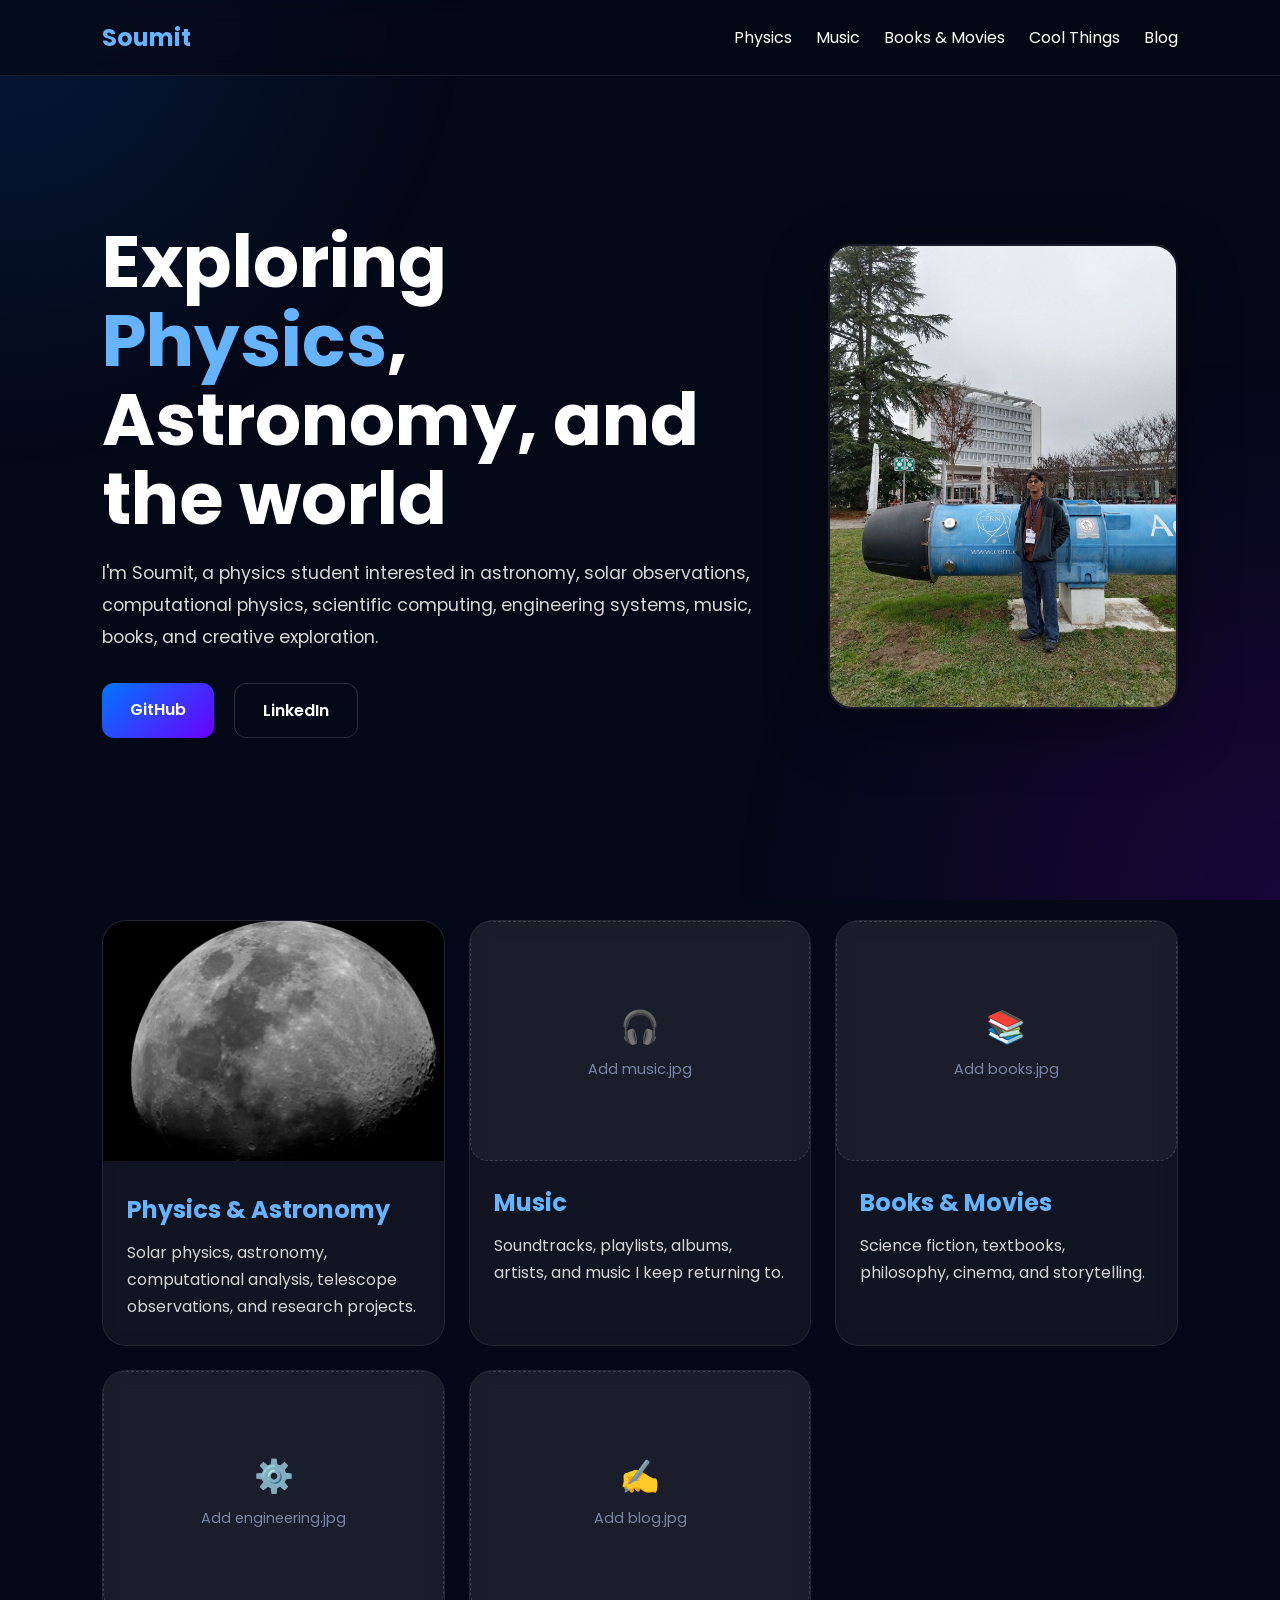
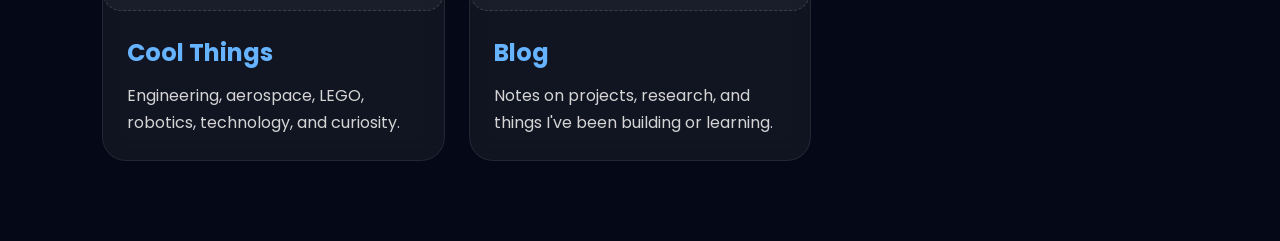
<file: index.html>
<!-- ========================================================= -->
<!-- ======================= index.html ====================== -->
<!-- ========================================================= -->

<!DOCTYPE html>
<html lang="en">

<head>

    <meta charset="UTF-8">
    <meta name="viewport" content="width=device-width, initial-scale=1.0">

    <title>Soumit | Portfolio</title>

    <link rel="stylesheet" href="style.css">

    <link rel="preconnect" href="https://fonts.googleapis.com">
    <link rel="preconnect" href="https://fonts.gstatic.com" crossorigin>

    <link href="https://fonts.googleapis.com/css2?family=Poppins:wght@300;400;500;600;700&display=swap"
        rel="stylesheet">

</head>

<body>

    <nav>

        <div class="logo">Soumit</div>

        <ul>
            <li><a href="physics.html">Physics</a></li>
            <li><a href="music.html">Music</a></li>
            <li><a href="books.html">Books & Movies</a></li>
            <li><a href="coolstuff.html">Cool Things</a></li>
            <li><a href="blog.html">Blog</a></li>
        </ul>

    </nav>

    <section class="hero">

        <div class="hero-text">

            <h1>
                Exploring <span>Physics</span>, Astronomy,
               and the world
            </h1>

            <p>
                I'm Soumit, a physics student interested in astronomy,
                solar observations, computational physics,
                scientific computing, engineering systems,
                music, books, and creative exploration.
            </p>

            <div class="buttons">

                <a href="https://github.com/Soumit65"
                   target="_blank"
                   class="btn primary">
                   GitHub
                </a>

                <a href="https://www.linkedin.com/in/soumit-rao/"
                   target="_blank"
                   class="btn secondary">
                   LinkedIn
                </a>

            </div>

        </div>

        <div class="hero-image">

            <!-- Replace with your own image -->
            <img src="images/cernphoto.jpeg" alt="Soumit">

        </div>

    </section>

    <section class="cards-section">

        <div class="main-grid">

            <a href="physics.html" class="main-card">

                <img src="images/result_blue.jpg" alt="Physics">

                <div class="card-content">

                    <h2>Physics & Astronomy</h2>

                    <p>
                        Solar physics, astronomy,
                        computational analysis,
                        telescope observations,
                        and research projects.
                    </p>

                </div>

            </a>

            <a href="music.html" class="main-card">

                <!-- Replace with a real image: images/music.jpg -->
                <div class="placeholder-tile"><span class="icon">🎧</span>Add music.jpg</div>

                <div class="card-content">

                    <h2>Music</h2>

                    <p>
                        Soundtracks, playlists,
                        albums, artists,
                        and music I keep returning to.
                    </p>

                </div>

            </a>

            <a href="books.html" class="main-card">

                <!-- Replace with a real image: images/books.jpg -->
                <div class="placeholder-tile"><span class="icon">📚</span>Add books.jpg</div>

                <div class="card-content">

                    <h2>Books & Movies</h2>

                    <p>
                        Science fiction,
                        textbooks,
                        philosophy,
                        cinema, and storytelling.
                    </p>

                </div>

            </a>

            <a href="coolstuff.html" class="main-card">

                <!-- Replace with a real image: images/engineering.jpg -->
                <div class="placeholder-tile"><span class="icon">⚙️</span>Add engineering.jpg</div>

                <div class="card-content">

                    <h2>Cool Things</h2>

                    <p>
                        Engineering,
                        aerospace,
                        LEGO,
                        robotics,
                        technology, and curiosity.
                    </p>

                </div>

            </a>

            <a href="blog.html" class="main-card">

                <!-- Replace with a real image: images/blog.jpg -->
                <div class="placeholder-tile"><span class="icon">✍️</span>Add blog.jpg</div>

                <div class="card-content">

                    <h2>Blog</h2>

                    <p>
                        Notes on projects, research,
                        and things I've been
                        building or learning.
                    </p>

                </div>

            </a>

        </div>

    </section>

</body>

</html>
</file>
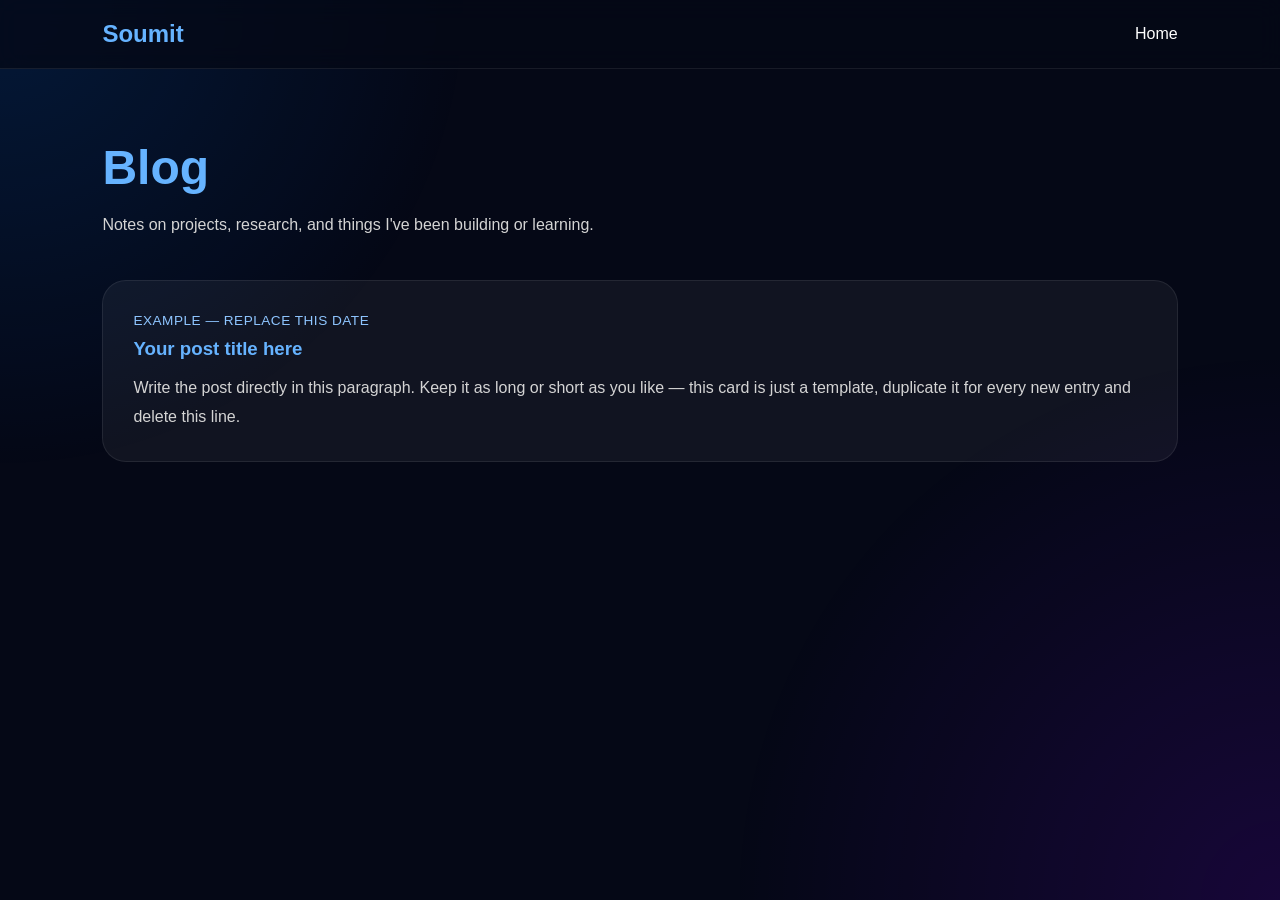
<file: blog.html>
<!-- ========================================================= -->
<!-- ======================= blog.html ========================= -->
<!-- ========================================================= -->

<!DOCTYPE html>
<html lang="en">

<head>

    <meta charset="UTF-8">
    <meta name="viewport" content="width=device-width, initial-scale=1.0">

    <title>Blog</title>

    <link rel="stylesheet" href="style.css">

</head>

<body>

    <nav>

        <div class="logo">Soumit</div>

        <ul>
            <li><a href="index.html">Home</a></li>
        </ul>

    </nav>

    <section class="page">

        <h1 class="section-title">Blog</h1>

        <p class="section-subtitle">
            Notes on projects, research, and things I've been building or learning.
        </p>

        <!-- ===================================================== -->
        <!-- To add a new post, copy one .content-card block below -->
        <!-- and paste it above this comment (newest post first).  -->
        <!-- ===================================================== -->

        <div class="content-card">

            <span class="post-date">Example — replace this date</span>

            <h3>Your post title here</h3>

            <p>
                Write the post directly in this paragraph. Keep it as long or
                short as you like — this card is just a template, duplicate it
                for every new entry and delete this line.
            </p>

        </div>

    </section>

</body>

</html>
</file>
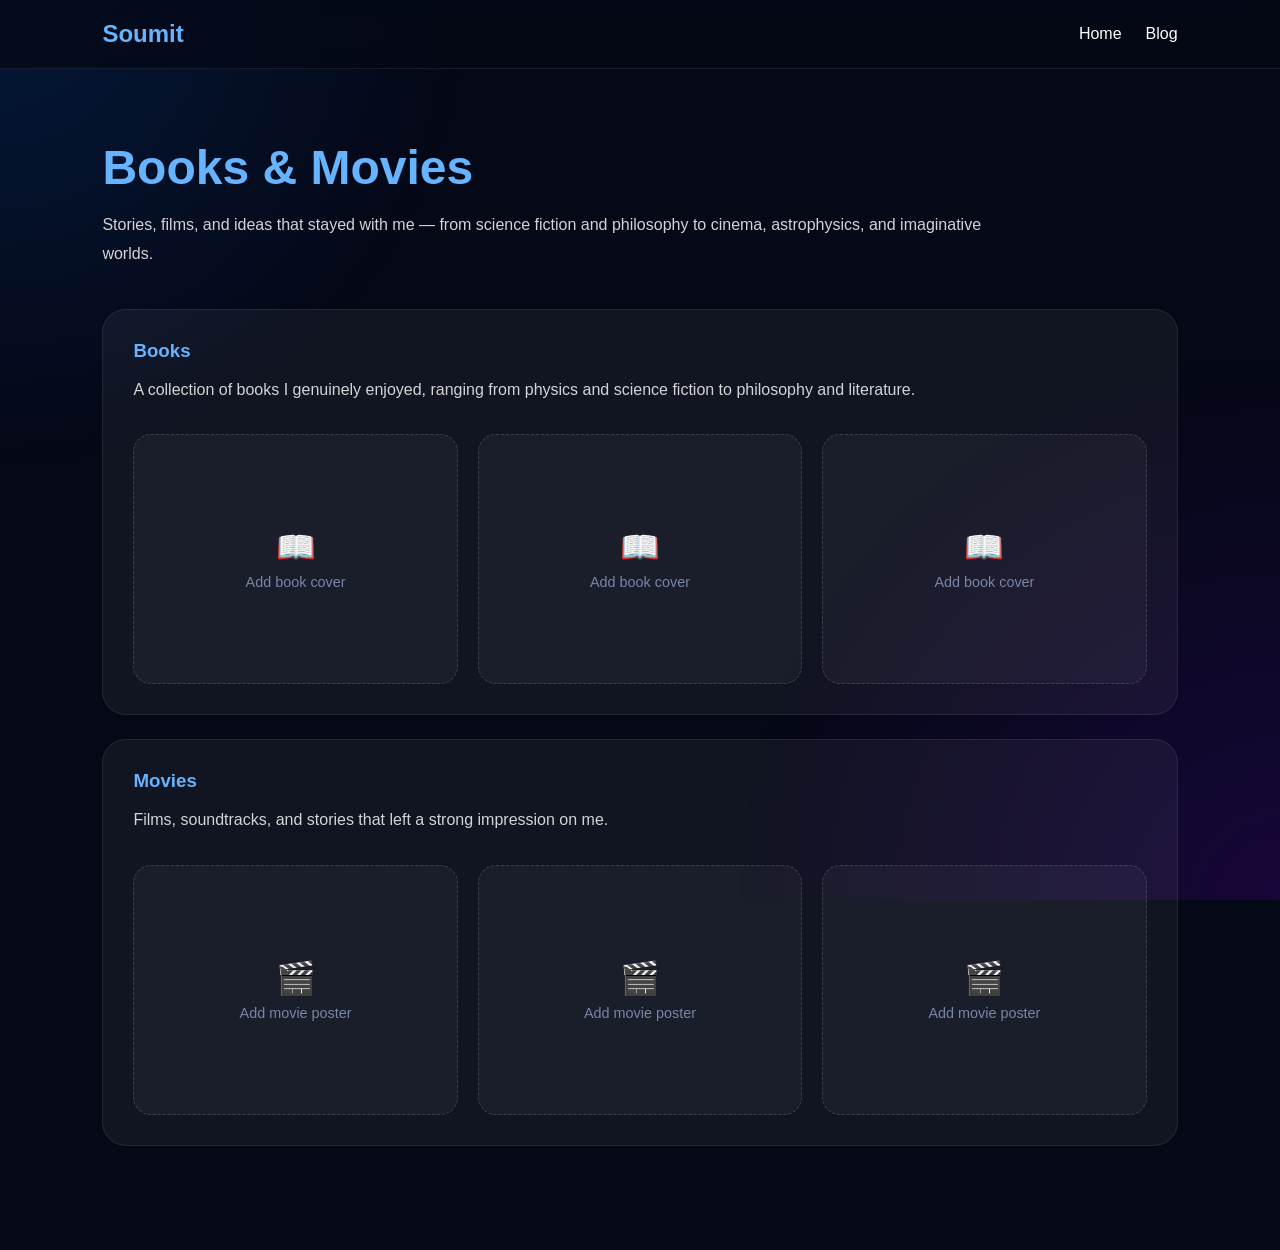
<file: books.html>
<!-- books.html -->
<!DOCTYPE html>
<html lang="en">
<head>
<meta charset="UTF-8">
<meta name="viewport" content="width=device-width, initial-scale=1.0">
<title>Books & Movies</title>
<link rel="stylesheet" href="style.css">
</head>

<body>

<nav>
<div class="logo">Soumit</div>
<ul>
<li><a href="index.html">Home</a></li>
            <li><a href="blog.html">Blog</a></li>
</ul>
</nav>

<section class="page">

    <h1 class="section-title">Books & Movies</h1>

    <p class="section-subtitle">
        Stories, films, and ideas that stayed with me —
        from science fiction and philosophy
        to cinema, astrophysics, and imaginative worlds.
    </p>

    <div class="content-card">

        <h3>Books</h3>

        <p>
            A collection of books I genuinely enjoyed,
            ranging from physics and science fiction
            to philosophy and literature.
        </p>

        <div class="gallery">

            <!-- Replace each with a real cover, e.g. <img src="images/book1.jpg"> -->

            <div class="placeholder-tile"><span class="icon">📖</span>Add book cover</div>
            <div class="placeholder-tile"><span class="icon">📖</span>Add book cover</div>
            <div class="placeholder-tile"><span class="icon">📖</span>Add book cover</div>

        </div>

    </div>

    <div class="content-card">

        <h3>Movies</h3>

        <p>
            Films, soundtracks, and stories
            that left a strong impression on me.
        </p>

        <div class="gallery">

            <!-- Replace each with a real poster, e.g. <img src="images/movie1.jpg"> -->

            <div class="placeholder-tile"><span class="icon">🎬</span>Add movie poster</div>
            <div class="placeholder-tile"><span class="icon">🎬</span>Add movie poster</div>
            <div class="placeholder-tile"><span class="icon">🎬</span>Add movie poster</div>

        </div>

    </div>

</section>

</body>
</html>
</file>
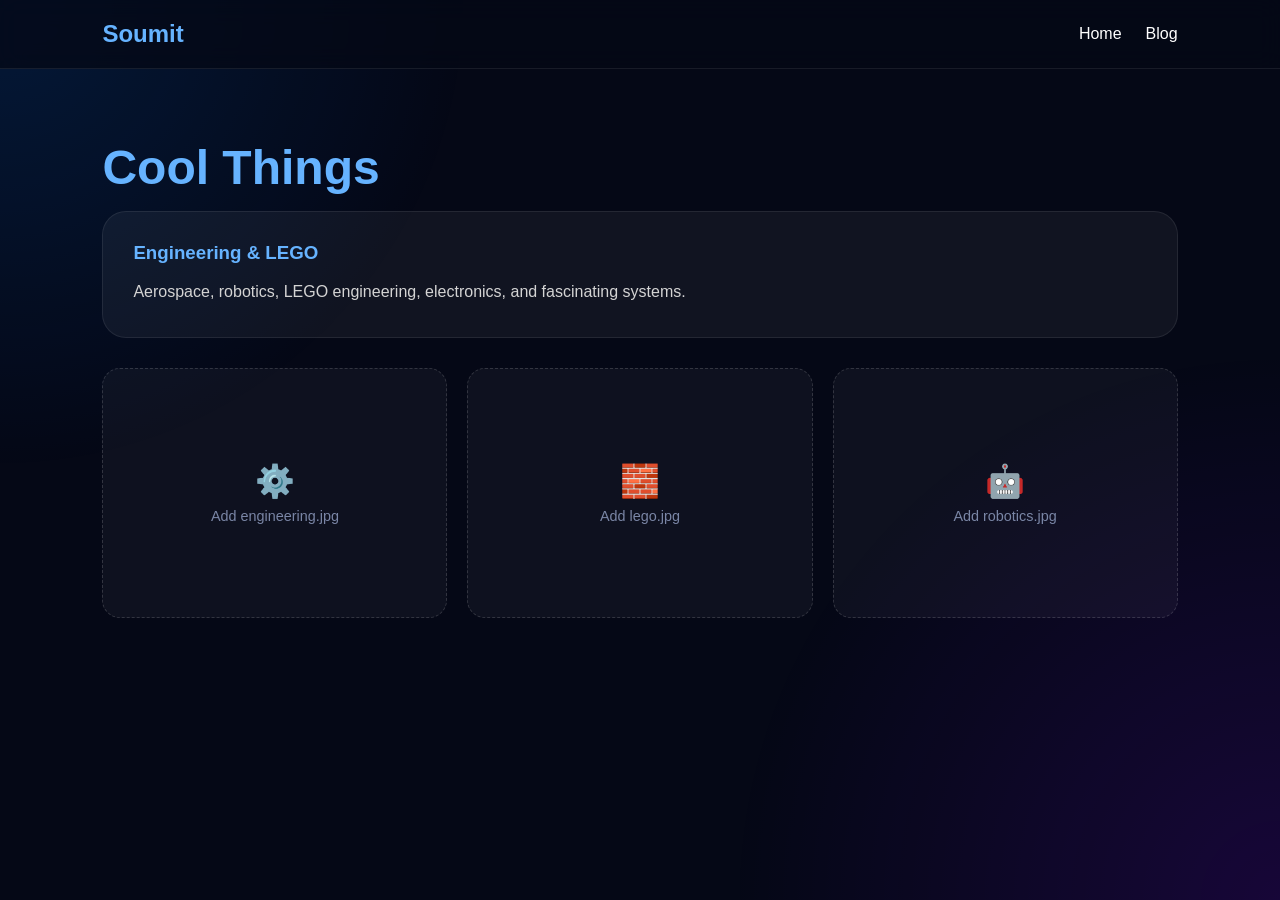
<file: coolstuff.html>
<!-- coolstuff.html -->
<!DOCTYPE html>
<html lang="en">
<head>
<meta charset="UTF-8">
<meta name="viewport" content="width=device-width, initial-scale=1.0">
<title>Cool Things</title>
<link rel="stylesheet" href="style.css">
</head>

<body>

<nav>
<div class="logo">Soumit</div>
<ul>
<li><a href="index.html">Home</a></li>
            <li><a href="blog.html">Blog</a></li>
</ul>
</nav>

<section class="page">

<h1 class="section-title">Cool Things</h1>

<div class="content-card">

<h3>Engineering & LEGO</h3>

<p>
Aerospace,
robotics,
LEGO engineering,
electronics,
and fascinating systems.
</p>

</div>

<div class="gallery">

<!-- Replace with a real image: images/engineering.jpg -->
<div class="placeholder-tile"><span class="icon">⚙️</span>Add engineering.jpg</div>

<!-- Replace with a real image: images/lego.jpg -->
<div class="placeholder-tile"><span class="icon">🧱</span>Add lego.jpg</div>

<!-- Replace with a real image: images/robotics.jpg -->
<div class="placeholder-tile"><span class="icon">🤖</span>Add robotics.jpg</div>

</div>

</section>

</body>

</html>
</file>
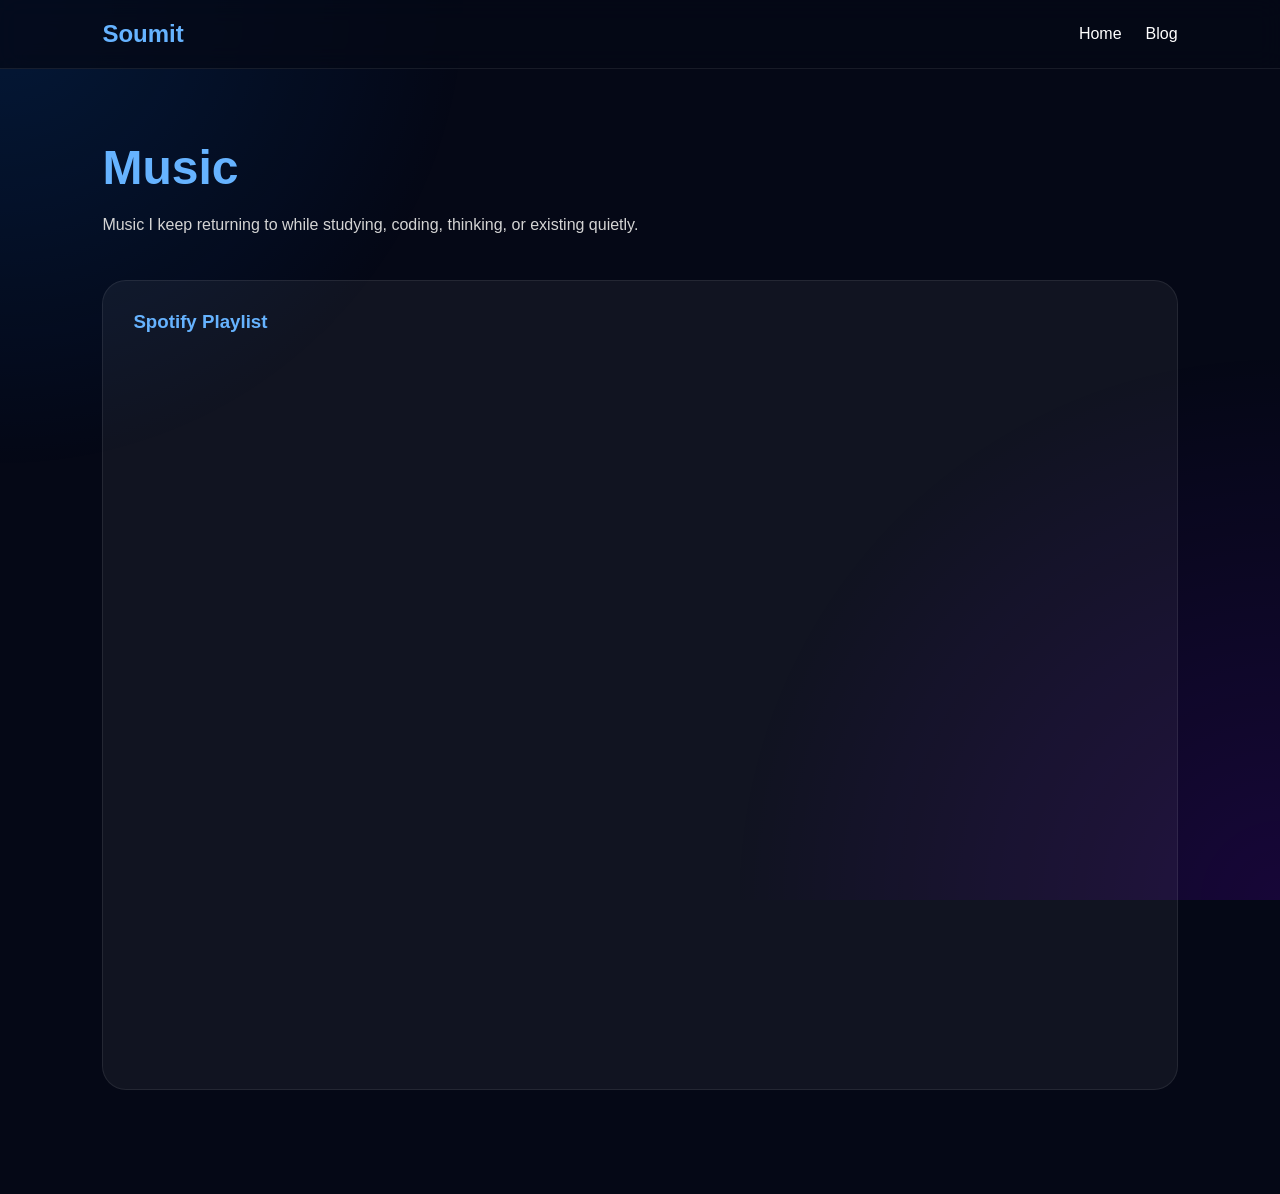
<file: music.html>
<!-- music.html -->
<!DOCTYPE html>
<html lang="en">
<head>
<meta charset="UTF-8">
<meta name="viewport" content="width=device-width, initial-scale=1.0">
<title>Music</title>
<link rel="stylesheet" href="style.css">
</head>

<body>

<nav>
<div class="logo">Soumit</div>
<ul>
<li><a href="index.html">Home</a></li>
            <li><a href="blog.html">Blog</a></li>
</ul>
</nav>

<section class="page">

<h1 class="section-title">Music</h1>

<p class="section-subtitle">
Music I keep returning to while studying,
coding, thinking, or existing quietly.
</p>

<div class="content-card">

<h3>Spotify Playlist</h3>

<iframe data-testid="embed-iframe" style="border-radius:12px" src="https://open.spotify.com/embed/playlist/1m34JwhEswJytaKYUAfDl5?utm_source=generator&si=f7b9311c769b4deb" width="100%" height="352" frameBorder="0" allowfullscreen="" allow="autoplay; clipboard-write; encrypted-media; fullscreen; picture-in-picture" loading="lazy"></iframe>
<iframe data-testid="embed-iframe" style="border-radius:12px" src="https://open.spotify.com/embed/playlist/4J4Deecswr9ep0rG7q4b8K?utm_source=generator&si=efef704fa10d49c5" width="100%" height="352" frameBorder="0" allowfullscreen="" allow="autoplay; clipboard-write; encrypted-media; fullscreen; picture-in-picture" loading="lazy"></iframe>
</div>

</section>

</body>
</html>
</file>
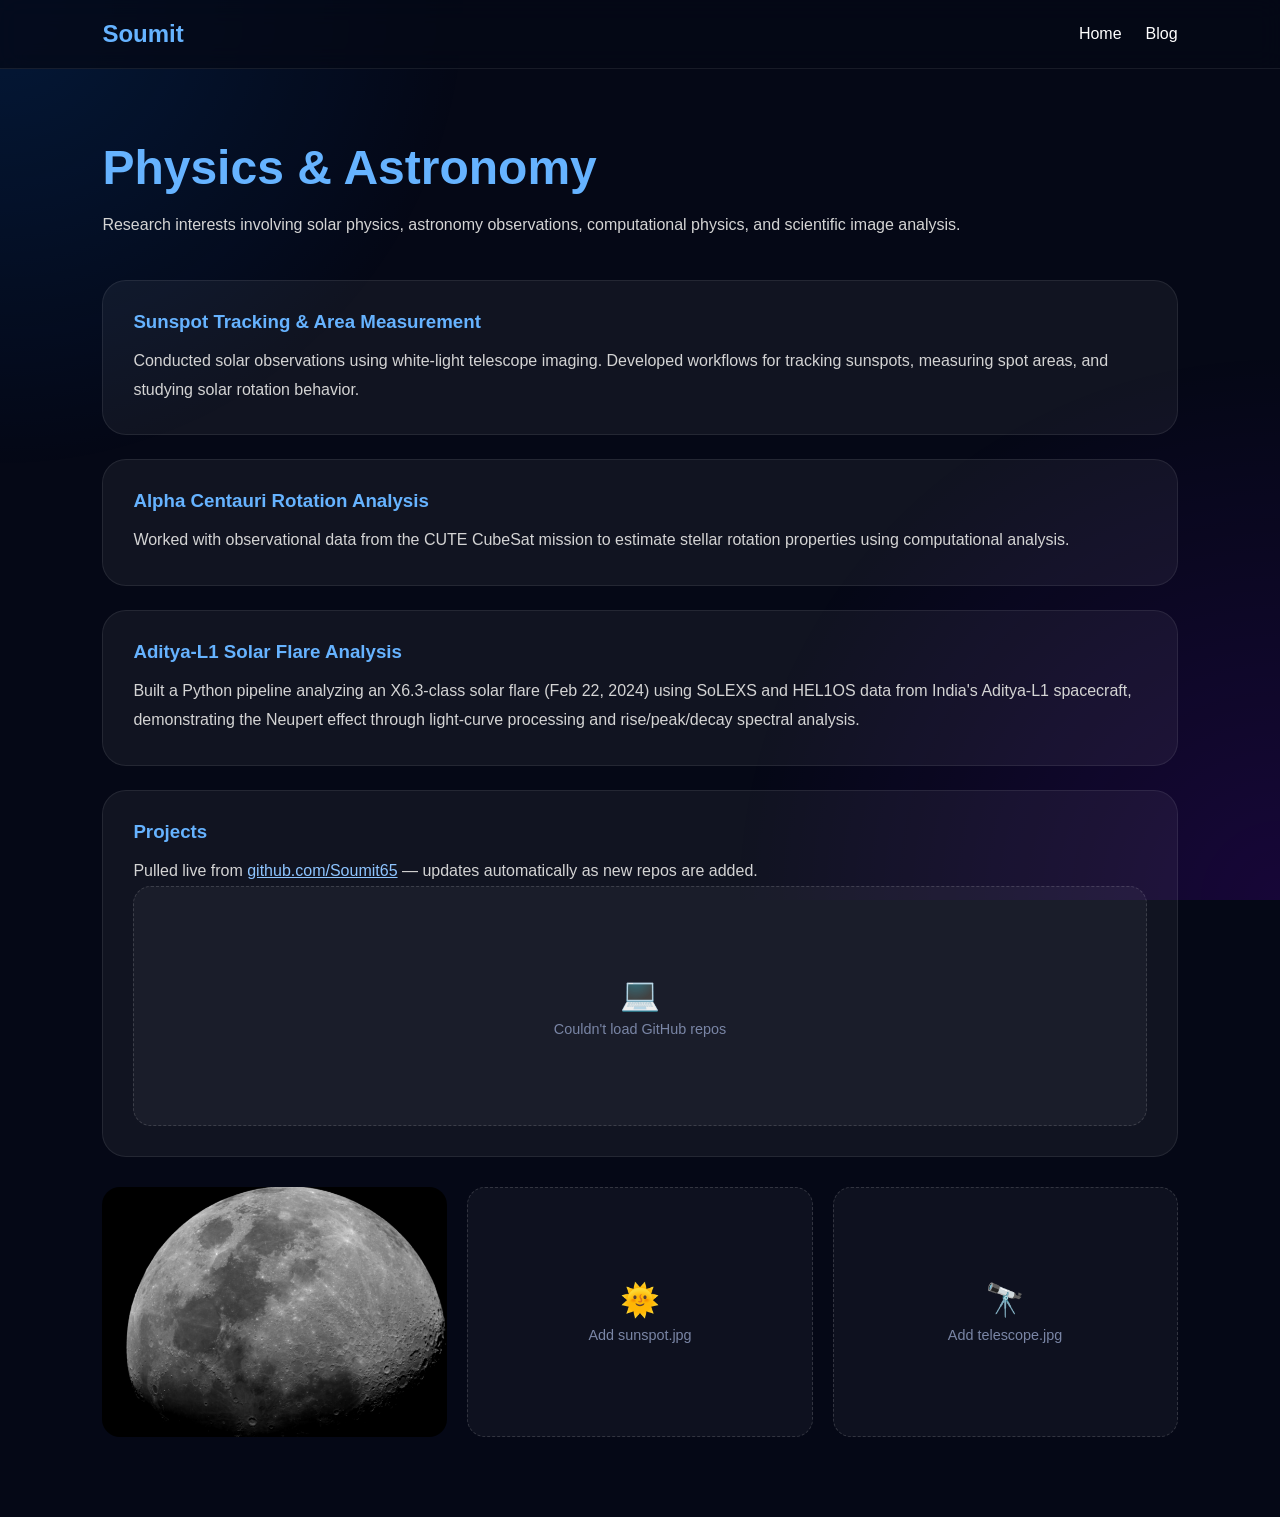
<file: physics.html>
<!-- ========================================================= -->
<!-- ===================== physics.html ====================== -->
<!-- ========================================================= -->

<!DOCTYPE html>
<html lang="en">

<head>

    <meta charset="UTF-8">
    <meta name="viewport" content="width=device-width, initial-scale=1.0">

    <title>Physics & Astronomy</title>

    <link rel="stylesheet" href="style.css">

</head>

<body>

    <nav>

        <div class="logo">Soumit</div>

        <ul>
            <li><a href="index.html">Home</a></li>
            <li><a href="blog.html">Blog</a></li>
        </ul>

    </nav>

    <section class="page">

        <h1 class="section-title">Physics & Astronomy</h1>

        <p class="section-subtitle">

            Research interests involving solar physics,
            astronomy observations, computational physics,
            and scientific image analysis.

        </p>

        <div class="content-card">

            <h3>Sunspot Tracking & Area Measurement</h3>

            <p>

                Conducted solar observations using white-light telescope imaging.
                Developed workflows for tracking sunspots,
                measuring spot areas,
                and studying solar rotation behavior.

            </p>

        </div>

        <div class="content-card">

            <h3>Alpha Centauri Rotation Analysis</h3>

            <p>

                Worked with observational data from the
                CUTE CubeSat mission to estimate
                stellar rotation properties using
                computational analysis.

            </p>

        </div>

        <div class="content-card">

            <h3>Aditya-L1 Solar Flare Analysis</h3>

            <p>

                Built a Python pipeline analyzing an X6.3-class solar flare
                (Feb 22, 2024) using SoLEXS and HEL1OS data from India's
                Aditya-L1 spacecraft, demonstrating the Neupert effect
                through light-curve processing and rise/peak/decay
                spectral analysis.

            </p>

        </div>

        <div class="content-card">

            <h3>Projects</h3>

            <p>
                Pulled live from
                <a href="https://github.com/Soumit65" target="_blank" style="color:#8ec5ff;">github.com/Soumit65</a>
                — updates automatically as new repos are added.
            </p>

            <div class="repo-grid" id="repo-grid">
                <div class="placeholder-tile"><span class="icon">💻</span>Loading repositories…</div>
            </div>

        </div>

        <script>
        (function () {

            const GITHUB_USERNAME = "Soumit65";

            // Repos to leave out of the grid (this site's own repos, etc.)
            const EXCLUDED_REPOS = ["website", "my-website"];

            const grid = document.getElementById("repo-grid");

            fetch(`https://api.github.com/users/${GITHUB_USERNAME}/repos?per_page=100&sort=updated`)
                .then(res => res.json())
                .then(repos => {

                    if (!Array.isArray(repos)) throw new Error("bad response");

                    const filtered = repos.filter(r =>
                        !r.fork && !EXCLUDED_REPOS.includes(r.name)
                    );

                    if (!filtered.length) throw new Error("no repos");

                    grid.innerHTML = "";

                    filtered.forEach(repo => {

                        const card = document.createElement("a");
                        card.className = "repo-card";
                        card.href = repo.html_url;
                        card.target = "_blank";
                        card.rel = "noopener";

                        const title = document.createElement("h4");
                        title.textContent = repo.name;

                        const desc = document.createElement("p");
                        desc.textContent = repo.description || "No description yet.";

                        const meta = document.createElement("div");
                        meta.className = "repo-meta";
                        const updated = new Date(repo.updated_at).toLocaleDateString("en-US", { month: "short", year: "numeric" });
                        meta.innerHTML = `<span>${repo.language || ""}</span><span>Updated ${updated}</span>`;

                        card.appendChild(title);
                        card.appendChild(desc);
                        card.appendChild(meta);

                        grid.appendChild(card);

                    });

                })
                .catch(() => {
                    grid.innerHTML = '<div class="placeholder-tile"><span class="icon">💻</span>Couldn\'t load GitHub repos</div>';
                });

        })();
        </script>

        <div class="gallery">

            <img src="images/result_blue.jpg" alt="SUIT solar image">

            <!-- Replace with a real image: images/sunspot.jpg -->
            <div class="placeholder-tile"><span class="icon">🌞</span>Add sunspot.jpg</div>

            <!-- Replace with a real image: images/telescope.jpg -->
            <div class="placeholder-tile"><span class="icon">🔭</span>Add telescope.jpg</div>

        </div>

    </section>

</body>

</html>
</file>
<file: style.css>
/* ========================================================= */
/* ======================= style.css ======================= */
/* ========================================================= */

* {
    margin: 0;
    padding: 0;
    box-sizing: border-box;
    scroll-behavior: smooth;
}

body {

    font-family: 'Poppins', sans-serif;
    background: #050816;
    color: white;
    overflow-x: hidden;
}

body::before {

    content: "";
    position: fixed;

    width: 100%;
    height: 100%;

    background:
        radial-gradient(circle at top left,
        rgba(0,119,255,0.15),
        transparent 30%),

        radial-gradient(circle at bottom right,
        rgba(128,0,255,0.15),
        transparent 35%);

    z-index: -1;
}

nav {

    position: fixed;
    top: 0;
    width: 100%;

    padding: 20px 8%;

    display: flex;
    justify-content: space-between;
    align-items: center;

    background: rgba(5,8,22,0.75);

    backdrop-filter: blur(12px);

    border-bottom: 1px solid rgba(255,255,255,0.08);

    z-index: 1000;
}

.logo {

    font-size: 1.5rem;
    font-weight: 700;
    color: #66b3ff;
}

nav ul {

    display: flex;
    list-style: none;
    gap: 24px;
}

nav ul li a {

    color: white;
    text-decoration: none;
    transition: 0.3s ease;
}

nav ul li a:hover {

    color: #66b3ff;
}

.hero {

    min-height: 100vh;

    display: flex;
    justify-content: space-between;
    align-items: center;

    gap: 60px;

    padding: 140px 8% 80px;

    flex-wrap: wrap;
}

.hero-text {

    flex: 1;
}

.hero-text h1 {

    font-size: 4.5rem;
    line-height: 1.1;

    margin-bottom: 20px;
}

.hero-text h1 span {

    color: #66b3ff;
}

.hero-text p {

    max-width: 750px;

    color: #d6d6d6;

    line-height: 1.8;

    font-size: 1.1rem;
}

.buttons {

    margin-top: 30px;

    display: flex;
    gap: 20px;
}

.btn {

    padding: 14px 28px;

    border-radius: 12px;

    text-decoration: none;

    font-weight: 600;

    transition: 0.3s ease;
}

.primary {

    background: linear-gradient(135deg,#0077ff,#6a00ff);
    color: white;
}

.secondary {

    border: 1px solid rgba(255,255,255,0.15);
    color: white;
}

.btn:hover {

    transform: translateY(-4px);
}

.hero-image img {

    width: 350px;

    border-radius: 24px;

    border: 2px solid rgba(255,255,255,0.08);

    box-shadow: 0 20px 60px rgba(0,0,0,0.4);
}

.cards-section {

    padding: 20px 8% 80px;
}

.main-grid {

    display: grid;

    grid-template-columns: repeat(auto-fit,minmax(280px,1fr));

    gap: 24px;
}

.main-card {

    text-decoration: none;
    color: white;

    background: rgba(255,255,255,0.05);

    border: 1px solid rgba(255,255,255,0.08);

    border-radius: 24px;

    overflow: hidden;

    transition: 0.35s ease;

    backdrop-filter: blur(10px);
}

.main-card:hover {

    transform: translateY(-8px);

    border-color: rgba(102,179,255,0.35);

    box-shadow: 0 15px 40px rgba(0,0,0,0.3);
}

.main-card img {

    width: 100%;
    height: 240px;

    object-fit: cover;
}

.card-content {

    padding: 24px;
}

.card-content h2 {

    color: #66b3ff;

    margin-bottom: 12px;
}

.card-content p {

    color: #d5d5d5;

    line-height: 1.7;
}

.page {

    padding: 140px 8% 80px;
}

.section-title {

    font-size: 3rem;

    color: #66b3ff;

    margin-bottom: 16px;
}

.section-subtitle {

    color: #d4d4d4;

    max-width: 900px;

    line-height: 1.8;

    margin-bottom: 40px;
}

.content-card {

    background: rgba(255,255,255,0.05);

    border: 1px solid rgba(255,255,255,0.08);

    border-radius: 24px;

    padding: 30px;

    margin-bottom: 24px;
}

.content-card h3 {

    color: #66b3ff;

    margin-bottom: 14px;
}

.content-card p {

    color: #d4d4d4;

    line-height: 1.8;
}

.gallery {

    display: grid;

    grid-template-columns: repeat(auto-fit,minmax(250px,1fr));

    gap: 20px;

    margin-top: 30px;
}

.gallery img {

    width: 100%;
    height: 250px;

    object-fit: cover;

    border-radius: 18px;
}

.placeholder-tile {

    width: 100%;
    height: 240px;

    display: flex;
    flex-direction: column;
    align-items: center;
    justify-content: center;
    gap: 8px;

    background: rgba(255,255,255,0.04);
    border: 1px dashed rgba(255,255,255,0.15);
    border-radius: 18px;

    color: #7a86a6;
    font-size: 0.9rem;
}

.gallery .placeholder-tile {
    height: 250px;
    border-radius: 18px;
}

.placeholder-tile .icon {
    font-size: 2rem;
}

.post-date {

    display: inline-block;

    color: #8ec5ff;

    font-size: 0.85rem;
    letter-spacing: 0.5px;
    text-transform: uppercase;

    margin-bottom: 10px;
}

@media(max-width:900px) {

    nav ul {

        display: none;
    }

    .hero {

        flex-direction: column-reverse;

        text-align: center;
    }

    .hero-text h1 {

        font-size: 3rem;
    }

    .buttons {

        justify-content: center;
    }
}
</file>
